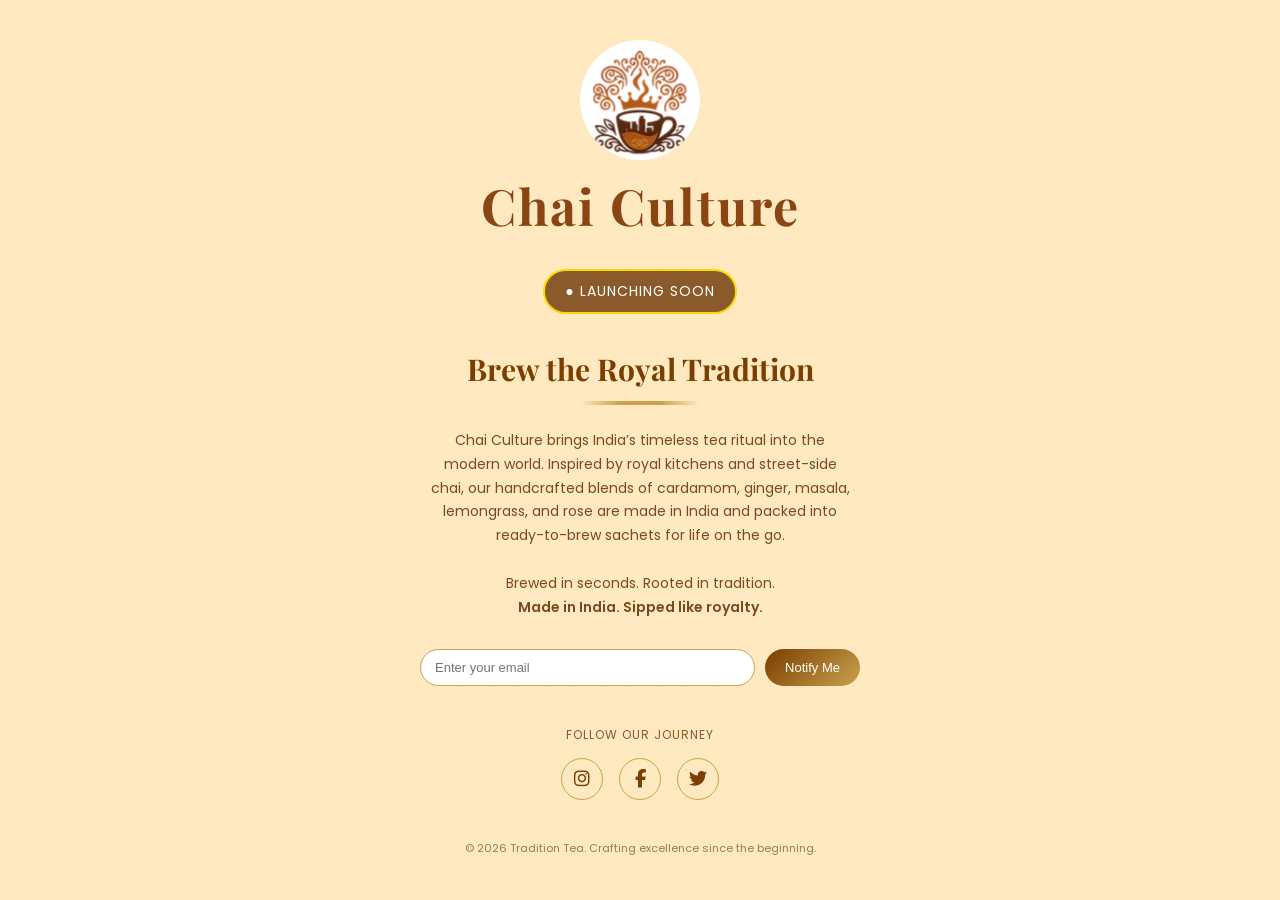
<file: ChaiCulture/index.html>
<!DOCTYPE html>
<html lang="en">
<head>
  <meta charset="UTF-8">
  <meta name="viewport" content="width=device-width, initial-scale=1.0">
  <title>Chai Culture</title>

  <!-- Font Awesome -->
  <link
    rel="stylesheet"
    href="https://cdnjs.cloudflare.com/ajax/libs/font-awesome/6.5.1/css/all.min.css"
  />

  <!-- Google Fonts -->
  <link
    href="https://fonts.googleapis.com/css2?family=Playfair+Display:wght@500;600;700&family=Poppins:wght@300;400;500&display=swap"
    rel="stylesheet"
  />

  <link rel="stylesheet" href="style.css">
</head>

<body>
  <main class="container">

    <!-- Logo -->
    <div class="logo">
      <div class="logo-circle">
        <img src="brand logo.png" alt="Brand Logo">
      </div>
      <h1>Chai Culture</h1>
    </div>

    <!-- Badge -->
    <span class="badge"><span class="dot">●</span> LAUNCHING SOON</span>


    <!-- Hero Text -->
    <h2 class="headline">Brew the Royal Tradition</h2>
    <div class="underline"></div>

    <!-- Description -->
    <p class="description">
      Chai Culture brings India’s timeless tea ritual into the modern world.
      Inspired by royal kitchens and street-side chai, our handcrafted blends
      of cardamom, ginger, masala, lemongrass, and rose are made in India and
      packed into ready-to-brew sachets for life on the go.
      <br><br>
      Brewed in seconds. Rooted in tradition.
      <br>
      <span>Made in India. Sipped like royalty.</span>
    </p>

    <!-- Email Form -->
    <form class="form">
      <input type="email" placeholder="Enter your email" required>
      <button type="submit">Notify Me</button>
    </form>

    <!-- Social Icons -->
    <p class="follow">FOLLOW OUR JOURNEY</p>

    <div class="social-icons">
      <a href="#" aria-label="Instagram">
        <i class="fa-brands fa-instagram"></i>
      </a>
      <a href="#" aria-label="Facebook">
        <i class="fa-brands fa-facebook-f"></i>
      </a>
      <a href="#" aria-label="Twitter">
        <i class="fa-brands fa-twitter"></i>
      </a>
    </div>

    <!-- Footer -->
    <footer>
      © 2026 Tradition Tea. Crafting excellence since the beginning.
    </footer>

  </main>
</body>
</html>
</file>
<file: ChaiCulture/style.css>
* {
  margin: 0;
  padding: 0;
  box-sizing: border-box;
}

body {
  font-family: 'Poppins', sans-serif;
  background-color: #FFE9C0;
  background-image: radial-gradient(rgba(201,162,77,0.15) 1px, transparent 1px);
  background-size: 28px 28px;
  color: #3B2F2F;
}

/* Container */
.container {
  max-width: 480px;
  margin: auto;
  padding: 40px 20px;
  text-align: center;
}

/* Logo */
.logo {
  margin-bottom: 30px;
}

.logo-circle {
  width: 120px;
  height: 120px;
  border-radius: 50%;
  overflow: hidden;
  margin: 0 auto 12px;
}

.logo-circle img {
  width: 100%;
  height: 100%;
  object-fit: cover;
  display: block;
}

.logo h1 {
  font-family: 'Playfair Display', serif;
  font-size: 50px;
  letter-spacing: 2px;
  color: #8B4513;
}

/* Badge */
.badge {
  display: inline-block;
  background: #8B5A2B; /* chocolate brown */
  color: #fff;
  padding: 10px 20px;
  border-radius: 25px;
  font-size: 14px;
  letter-spacing: 1px;
  margin-bottom: 35px;
  border: 2px solid #FFD700; /* gold */

  animation: softBlink 2.5s ease-in-out infinite;
}

@keyframes softBlink {
  0%, 100% {
    opacity: 1;
    box-shadow: 0 0 0 rgba(255, 215, 0, 0);
  }
  50% {
    opacity: 0.85;
    box-shadow: 0 0 8px rgba(255, 215, 0, 0.5);
  }
}
.badge {
  animation: glowPulse 3s ease-in-out infinite;
}

@keyframes glowPulse {
  0%, 100% {
    box-shadow: 0 0 0 rgba(255, 215, 0, 0);
  }
  50% {
    box-shadow: 0 0 12px rgba(255, 215, 0, 0.6);
  }
}



/* Headline */
.headline {
  font-family: 'Playfair Display', serif;
  font-size: 30px;
  color: #7A3E00;
  margin-bottom: 10px;
}

.underline {
  width: 120px;
  height: 4px;
  margin: 12px auto 24px;
  background: linear-gradient(
    to right,
    transparent,
    #C9A24D,
    #C9A24D,
    transparent
  );
  border-radius: 10px;
}

/* Description */
.description {
  font-size: 14px;
  line-height: 1.7;
  color: #7A4A1F;
  margin-bottom: 30px;
  padding: 0 10px;
}

.description span {
  font-weight: 600;
}

/* Form */
.form {
  display: flex;
  gap: 10px;
  margin-bottom: 40px;
}

.form input {
  flex: 1;
  padding: 10px 14px;
  border-radius: 30px;
  border: 1px solid #C9A24D;
  font-size: 13px;
  outline: none;
}

.form button {
  padding: 10px 20px;
  border-radius: 30px;
  border: none;
  background: linear-gradient(135deg, #7A3E00, #C9A24D);
  color: #fff;
  font-size: 13px;
  font-weight: 500;
  cursor: pointer;
  white-space: nowrap;
}

.form button:hover {
  opacity: 0.9;
}

/* Social Icons */
.follow {
  font-size: 12px;
  letter-spacing: 1px;
  margin-bottom: 14px;
  color: #8B5A2B;
}

.social-icons {
  display: flex;
  justify-content: center;
  gap: 16px;
  margin-bottom: 40px;
}

.social-icons a {
  width: 42px;
  height: 42px;
  border-radius: 50%;
  border: 1px solid #C9A24D;
  display: flex;
  align-items: center;
  justify-content: center;
  color: #7A3E00;
  font-size: 18px;
  text-decoration: none;
  transition: all 0.3s ease;
}

.social-icons a:hover {
  background: #7A3E00;
  color: #fff;
  transform: scale(1.12);
}

/* Footer */
footer {
  font-size: 11px;
  color: #9C7A4D;
}

/* Responsive */
@media (max-width: 480px) {
  .headline {
    font-size: 26px;
  }

  .logo h1 {
    font-size: 40px;
  }
}
</file>
